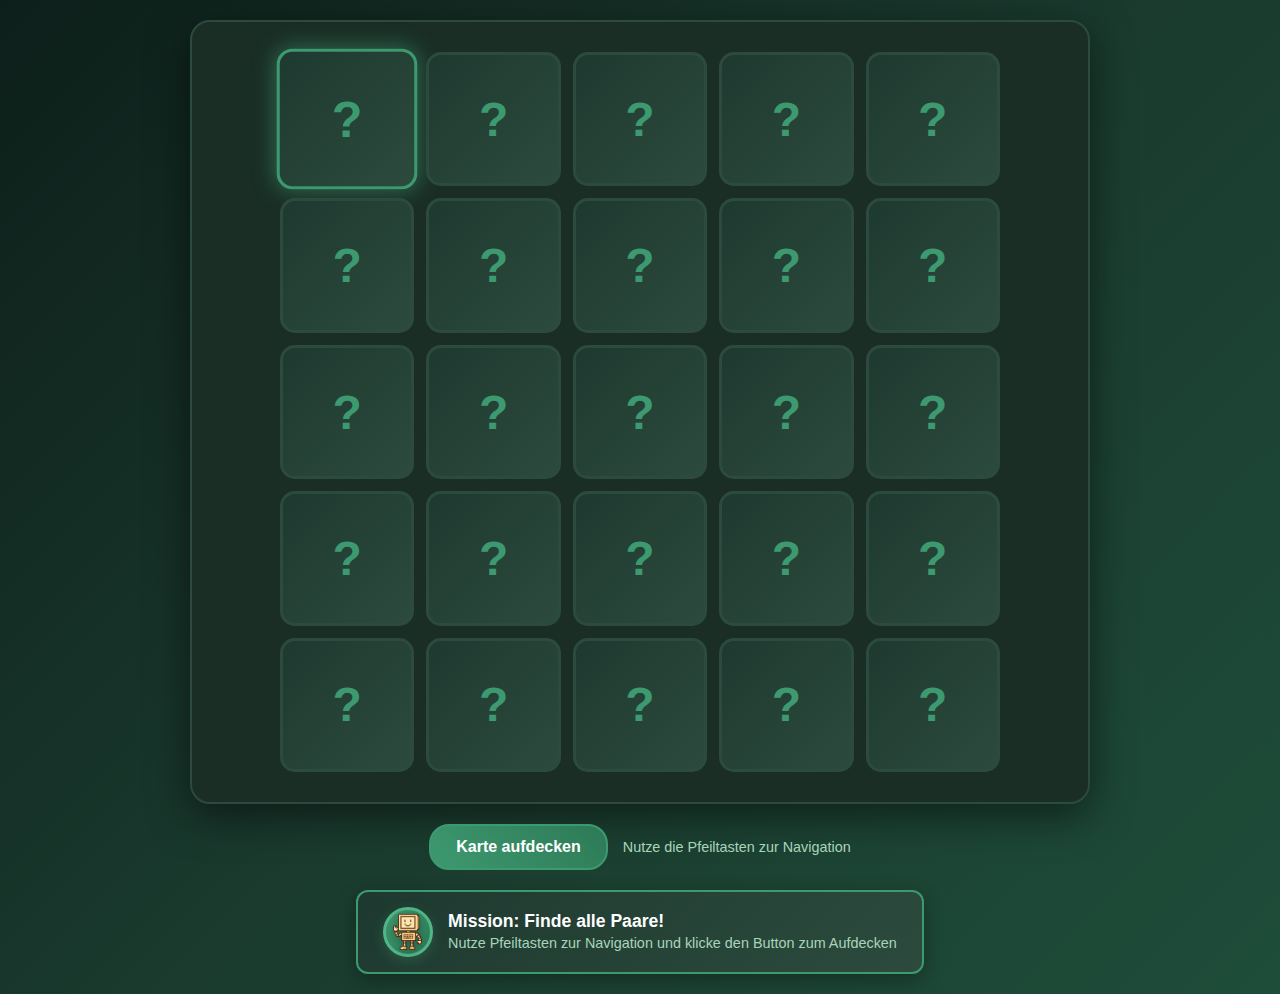
<file: index.html>
<!DOCTYPE html>
<html lang="de">
<head>
    <meta charset="UTF-8">
    <meta name="viewport" content="width=device-width, initial-scale=1.0">
    <title>EVA-Prinzip: Memory-Spiel</title>
    <link rel="stylesheet" href="styles.css">
</head>
<body>
    <div class="container">
        <main class="main-content">
            <!-- Timer Display -->
            <div class="timer-display" id="timerDisplay" style="display: none;">
                <div class="timer-label">Verbleibende Zeit:</div>
                <div class="timer-value" id="timerValue">3:00</div>
            </div>

            <!-- Memory Game Grid -->
            <div class="game-container">
                <div class="memory-grid" id="memoryGrid">
                    <!-- Cards will be generated by JavaScript -->
                </div>
            </div>

            <!-- Controls -->
            <div class="controls">
                <button id="confirmBtn" class="control-btn">Karte aufdecken</button>
                <div class="game-status" id="gameStatus">Nutze die Pfeiltasten zur Navigation</div>
            </div>

            <!-- Mission Box -->
            <div class="mission-box">
                <div class="byte-companion" id="byteCompanion">
                    <div class="byte-circle">
                        <img class="byte-character" id="byteCharacter" src="Byte_mascot/Byte_normal.png" alt="Byte">
                    </div>
                </div>
                <div class="mission-text">
                    <h3 id="missionTitle">Mission: Finde alle Paare!</h3>
                    <p id="missionDescription">Nutze Pfeiltasten zur Navigation und klicke den Button zum Aufdecken</p>
                </div>
            </div>
        </main>
    </div>

    <!-- Modal Overlay -->
    <div class="modal-overlay" id="modalOverlay">
        <div class="modal-content">
            <h2 id="modalTitle">Pause - 3 Minuten</h2>
            <div class="modal-timer">
                <div class="modal-timer-value" id="modalTimerValue">3:00</div>
                <div class="modal-timer-text" id="modalTimerText">bis zum Stationswechsel</div>
            </div>
        </div>
    </div>

    <script src="script.js"></script>
</body>
</html>
</file>
<file: styles.css>
/* Reset and Base Styles */
* {
    margin: 0;
    padding: 0;
    box-sizing: border-box;
}

body {
    font-family: 'Segoe UI', Tahoma, Geneva, Verdana, sans-serif;
    background: linear-gradient(135deg, #0d1f1a 0%, #1a3a2e 50%, #1e4d3a 100%);
    min-height: 100vh;
    color: #ffffff;
}

.container {
    max-width: 1400px;
    margin: 0 auto;
    padding: 20px;
}

/* Main Content Layout */
.main-content {
    display: flex;
    flex-direction: column;
    align-items: center;
    min-height: 100vh;
    justify-content: center;
    gap: 20px;
}

/* Timer Display */
.timer-display {
    background: linear-gradient(135deg, #1e3a30 0%, #2d4a3e 100%);
    padding: 15px 30px;
    border-radius: 12px;
    border: 2px solid #3d9970;
    box-shadow: 0 6px 20px rgba(0, 0, 0, 0.3);
    text-align: center;
}

.timer-label {
    font-size: 0.9rem;
    color: #a8d5ba;
    margin-bottom: 5px;
}

.timer-value {
    font-size: 2rem;
    font-weight: bold;
    color: #3d9970;
    font-family: 'Courier New', monospace;
}

/* Game Container */
.game-container {
    width: 90vw;
    max-width: 900px;
    background: #1a2e26;
    border-radius: 20px;
    padding: 30px;
    box-shadow: 0 12px 40px rgba(0, 0, 0, 0.5);
    border: 2px solid #2d4a3e;
}

/* Memory Grid */
.memory-grid {
    display: grid;
    grid-template-columns: repeat(5, 1fr);
    grid-template-rows: repeat(5, 1fr);
    gap: 12px;
    max-width: 720px;
    margin: 0 auto;
}

/* Memory Card */
.memory-card {
    aspect-ratio: 1;
    background: linear-gradient(135deg, #1e3a30 0%, #2d4a3e 100%);
    border: 3px solid #2d4a3e;
    border-radius: 15px;
    display: flex;
    align-items: center;
    justify-content: center;
    font-size: 2.5rem;
    cursor: pointer;
    transition: all 0.3s ease;
    position: relative;
    overflow: hidden;
}

.memory-card::before {
    content: '?';
    position: absolute;
    font-size: 3rem;
    color: #3d9970;
    font-weight: bold;
}

.memory-card.selected {
    border-color: #3d9970;
    box-shadow: 0 0 20px rgba(61, 153, 112, 0.6);
    transform: scale(1.05);
}

.memory-card.flipped {
    background: linear-gradient(135deg, #3d9970 0%, #2d7a56 100%);
    border-color: #52b788;
}

.memory-card.flipped::before {
    content: '';
}

.memory-card.matched {
    background: linear-gradient(135deg, #52b788 0%, #40916c 100%);
    border-color: #74c69d;
    animation: match-pulse 0.6s ease-in-out;
}

.memory-card.matched::before {
    content: '';
}

.memory-card.wrong {
    animation: shake 0.5s ease-in-out;
}

.card-icon {
    font-size: 3rem;
    display: none;
}

.memory-card.flipped .card-icon,
.memory-card.matched .card-icon {
    display: block;
}

@keyframes match-pulse {
    0%, 100% { transform: scale(1); }
    50% { transform: scale(1.1); }
}

@keyframes shake {
    0%, 100% { transform: translateX(0); }
    25% { transform: translateX(-10px); }
    75% { transform: translateX(10px); }
}

/* Controls */
.controls {
    display: flex;
    align-items: center;
    gap: 15px;
}

.control-btn {
    padding: 12px 25px;
    border: 2px solid #3d9970;
    border-radius: 20px;
    background: linear-gradient(45deg, #3d9970, #2d7a56);
    color: white;
    font-weight: 600;
    cursor: pointer;
    transition: all 0.3s ease;
    font-size: 1rem;
}

.control-btn:hover {
    transform: translateY(-2px);
    box-shadow: 0 6px 20px rgba(61, 153, 112, 0.4);
    border-color: #52b788;
}

.control-btn:active {
    transform: translateY(0);
}

.control-btn:disabled {
    opacity: 0.5;
    cursor: not-allowed;
}

.game-status {
    font-size: 0.9rem;
    color: #a8d5ba;
    font-weight: 500;
}

/* Mission Box */
.mission-box {
    display: flex;
    align-items: center;
    gap: 15px;
    background: linear-gradient(135deg, #1e3a30 0%, #2d4a3e 100%);
    padding: 15px 25px;
    border-radius: 12px;
    border: 2px solid #3d9970;
    box-shadow: 0 6px 20px rgba(0, 0, 0, 0.3);
    max-width: 600px;
    margin: 0 auto;
}

/* Byte Companion */
.byte-companion {
    position: relative;
}

.byte-circle {
    width: 50px;
    height: 50px;
    border-radius: 50%;
    background: linear-gradient(135deg, #3d9970, #2d7a56);
    display: flex;
    align-items: center;
    justify-content: center;
    border: 3px solid #52b788;
    box-shadow: 0 4px 12px rgba(61, 153, 112, 0.3);
    transition: all 0.5s ease;
}

.byte-character {
    width: 3rem;
    height: 3rem;
    object-fit: contain;
    transition: all 0.3s ease;
    filter: drop-shadow(0 2px 4px rgba(0, 0, 0, 0.3));
}

/* Byte Happy State */
.byte-companion.happy .byte-circle {
    background: linear-gradient(135deg, #52b788, #40916c);
    border-color: #74c69d;
    box-shadow: 0 4px 15px rgba(82, 183, 136, 0.5);
    animation: byte-bounce 0.6s ease-in-out;
}

.byte-companion.happy .byte-character {
    transform: scale(1.2);
}

@keyframes byte-bounce {
    0%, 100% { transform: scale(1); }
    50% { transform: scale(1.15); }
}

.mission-text h3 {
    margin: 0;
    color: #ffffff;
    font-size: 1.1rem;
    font-weight: 600;
}

.mission-text p {
    margin: 2px 0 0 0;
    color: #a8d5ba;
    font-size: 0.9rem;
    line-height: 1.3;
}

/* Modal Overlay */
.modal-overlay {
    position: fixed;
    top: 0;
    left: 0;
    width: 100%;
    height: 100%;
    background: rgba(0, 0, 0, 0.85);
    display: none;
    align-items: center;
    justify-content: center;
    z-index: 1000;
}

.modal-content {
    background: linear-gradient(135deg, #1e3a30 0%, #2d4a3e 100%);
    padding: 40px 60px;
    border-radius: 20px;
    border: 3px solid #3d9970;
    box-shadow: 0 20px 60px rgba(0, 0, 0, 0.5);
    text-align: center;
}

.modal-content h2 {
    color: #ffffff;
    font-size: 2rem;
    margin-bottom: 20px;
}

.modal-timer {
    margin-top: 20px;
}

.modal-timer-value {
    font-size: 4rem;
    font-weight: bold;
    color: #3d9970;
    font-family: 'Courier New', monospace;
    margin-bottom: 10px;
}

.modal-timer-text {
    font-size: 1.2rem;
    color: #a8d5ba;
}

/* Responsive Design */
@media (max-width: 1200px) {
    .game-container {
        width: 95vw;
    }
    
    .memory-grid {
        gap: 10px;
    }
    
    .memory-card {
        font-size: 2rem;
    }
    
    .card-icon {
        font-size: 2.5rem;
    }
}

@media (max-width: 768px) {
    .container {
        padding: 10px;
    }
    
    .game-container {
        width: 98vw;
        padding: 20px;
    }
    
    .memory-grid {
        gap: 8px;
    }
    
    .memory-card {
        font-size: 2rem;
    }
    
    .card-icon {
        font-size: 2.5rem;
    }
    
    .mission-box {
        flex-direction: column;
        text-align: center;
        gap: 10px;
        padding: 12px 20px;
        max-width: 90vw;
    }
    
    .mission-text h3 {
        font-size: 1rem;
    }
    
    .mission-text p {
        font-size: 0.8rem;
    }
    
    .controls {
        flex-direction: column;
        gap: 10px;
    }
    
    .timer-value {
        font-size: 1.5rem;
    }
    
    .modal-content {
        padding: 30px 40px;
    }
    
    .modal-content h2 {
        font-size: 1.5rem;
    }
    
    .modal-timer-value {
        font-size: 3rem;
    }
}

@media (max-width: 480px) {
    .memory-grid {
        gap: 5px;
    }
    
    .memory-card {
        font-size: 1.5rem;
        border-width: 2px;
    }
    
    .card-icon {
        font-size: 1.8rem;
    }
}
</file>
